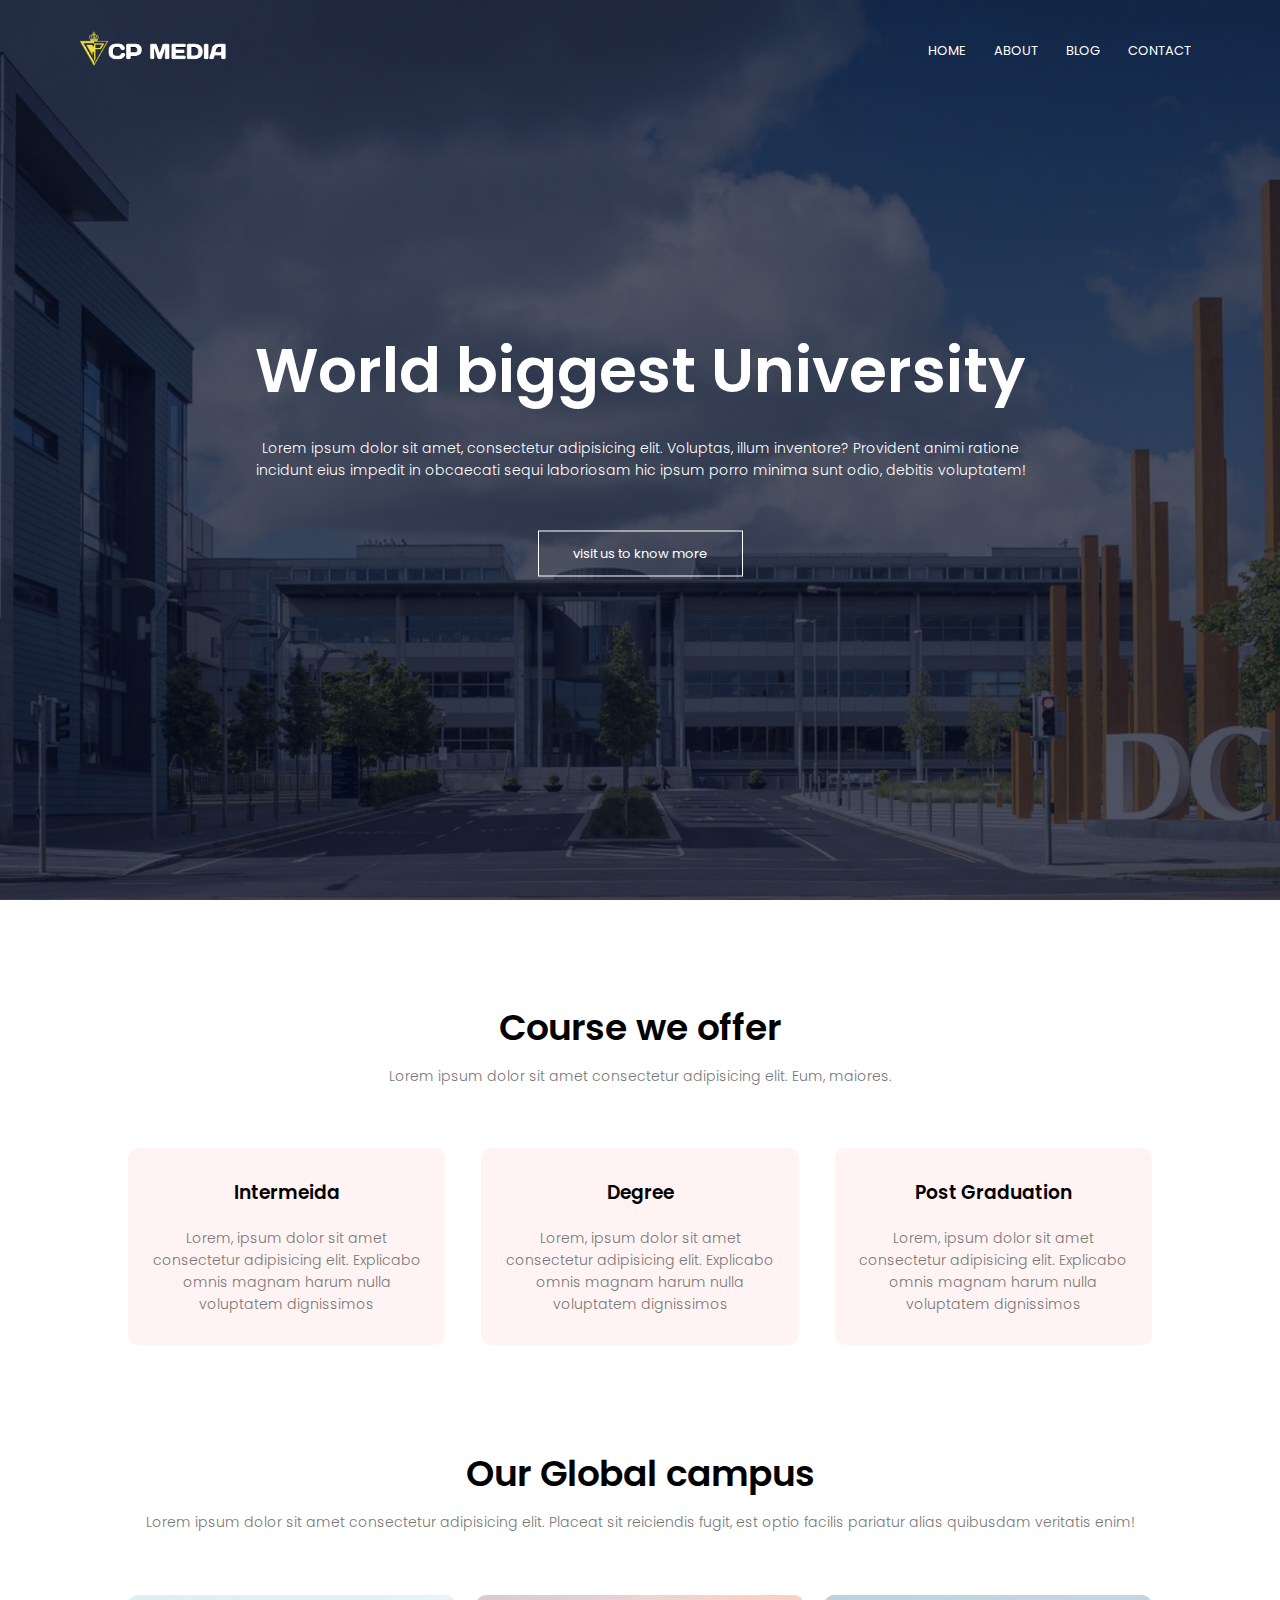
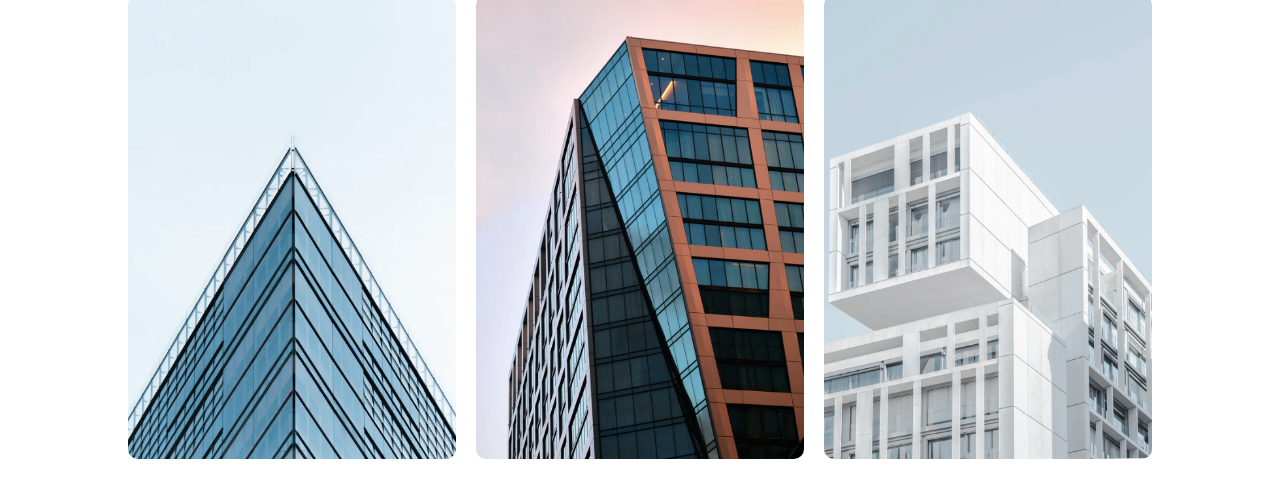
<file: index.html>
<!DOCTYPE html>
<html lang="en">

<head>
    <meta charset="UTF-8">
    <meta name="viewport" content="width=device-width, initial-scale=1.0">
    <title>Document</title>
    <link rel="stylesheet" href="style.css">
    <link rel="preconnect" href="https://fonts.googleapis.com">
    <link rel="preconnect" href="https://fonts.gstatic.com" crossorigin>
    <link href="https://fonts.googleapis.com/css2?family=Poppins:wght@200;300;400;600;700&display=swap"
        rel="stylesheet">
        <link rel="stylesheet" href="https://cdnjs.cloudflare.com/ajax/libs/font-awesome/4.7.0/css/font-awesome.min.css">


</head>

<body>
    <section class="header">
        <nav>
            <a href="index.html"><img src="img/logo1.png" alt=""></a>
            <div class="nav-links" id="navLinks">
                <i class="fa fa-close" onclick="hideMenu()"></i>
                <ul>
                    <li> <a href="">HOME</a></li>
                    <li> <a href="">ABOUT</a></li>
                    <li> <a href="">BLOG</a></li>
                    <li> <a href="">CONTACT</a></li>
                </ul>
            </div>
            <i class="fa fa-reorder" onclick="showMenu()"></i>
        </nav>
        <div class="text-box">
            <h1>World biggest University </h1>
            <p>Lorem ipsum dolor sit amet, consectetur adipisicing elit. Voluptas, illum inventore? Provident animi
                ratione <br>incidunt eius impedit in obcaecati sequi laboriosam hic ipsum porro minima sunt odio,
                debitis voluptatem! </p>
            <a href="" class="hero-btn">visit us to know more</a>
        </div>

    </section>
    <!-- -----------------Course------------- -->
    <section class="course">
        <h1>Course we offer</h1>
        <p>Lorem ipsum dolor sit amet consectetur adipisicing elit. Eum, maiores.</p>


        <div class="row">

            <div class="course-col">
                <h3>Intermeida</h3>
                <p> Lorem, ipsum dolor sit amet consectetur adipisicing elit. Explicabo omnis magnam harum nulla voluptatem dignissimos </p>
            </div>
            <div class="course-col">
                <h3>Degree</h3>
                <p> Lorem, ipsum dolor sit amet consectetur adipisicing elit. Explicabo omnis magnam harum nulla voluptatem dignissimos </p>
            </div>
            <div class="course-col">
                <h3>Post Graduation</h3>
                <p> Lorem, ipsum dolor sit amet consectetur adipisicing elit. Explicabo omnis magnam harum nulla voluptatem dignissimos </p>
            </div>
        </div>

    </section>
    <!-- ------ Campus---- -->

    <section class="campus">
        <h1> Our Global campus</h1>
        <p>Lorem ipsum dolor sit amet consectetur adipisicing elit. Placeat sit reiciendis fugit, est optio facilis pariatur alias quibusdam veritatis enim!</p>

        <div class="row">
            <div class="campus-col">
                <img src="img/london.png">
                <div class="layer">
                    <h3>LONDON</h3>
                </div>
            </div>
            <div class="campus-col">
                <img src="img/newyork.png">
                <div class="layer">
                    <h3>NEW YORK</h3>
                </div>
            </div>
            <div class="campus-col">
                <img src="img/washington.png">
                <div class="layer">
                    <h3>HAJIPUR</h3>
                </div>
            </div>

        </div>



    </section>



    
    <!--------function------->
<script>
    var navLinks = document.getElementById("navLinks");

    function showMenu(){
        navLinks.style.right ="0";
    }
    function hideMenu(){
        navLinks.style.right ="-200px";
    }
</script>


</body>

</html>
</file>
<file: style.css>
* {
    margin: 0;
    padding: 0;
    font-family: 'Poppins', sans-serif;
}



.header {
    min-height: 100vh;
    width: 100%;
    background-image: linear-gradient(rgba(4, 9, 30, 0.7), rgba(4, 9, 30, 0.7)), url(img/banner.png);
    background-position: center;
    background-size: cover;
    position: relative;
}

nav {
    display: flex;
    padding: 2% 6%;
    justify-content: space-between;
    align-items: center;
}

nav img {
    width: 150px;
}

.nav-links {
    flex: 1;
    text-align: right;
}

.nav-links ul li {
    list-style: none;
    display: inline-block;
    padding: 8px 12px;
    position: relative;
}

.nav-links ul li a {
    color: #fff;
    text-decoration: none;
    font-size: 13px;
}
.nav-links ul li::after{
    content: '';
    width: 0%;
    height: 2px;
    background: #f44336;
    display: block;
    margin: auto;
    transition: 0.5s;
}
.nav-links ul li:hover::after{
    width: 100%;
}

.text-box{
    width: 90%;
    color: #fff;
    position: absolute;
    top: 50%;
    left: 50%;
    transform: translate(-50%,-50%);
    text-align: center;
}

.text-box h1{
    font-size: 62px;
}
.text-box p{
    margin: 10px 0 40px;
    font-size: 14x;
    color: #fff;
}

.hero-btn{
    display: inline-block;
    text-decoration: none;
    color: #fff;
    border: 1px solid #fff;
    padding: 12px 34px;
    font-size: 13px;
    background: transparent;
    position: relative;
    cursor: pointer;
}
.hero-btn:hover{
    border: 1px solid #f44336;
    background: #f44336;
    transition: 1s;

}
nav .fa{
    display: none;
}
@media(max-width: 700px){
    .text-box h1{
        font-size: 20px;
    }
    .nav-links ul li{
        display: block;
    }
    .nav-links{
        position: absolute;
        background: #f44336;
        height: 100vh;
        width: 200px;
        top: 0;
        right: -200px;
        text-align: left;
        z-index: 2;
        transition: 1s;

    }
    nav .fa{
        display: block;
        color: #fff;
        margin: 10px;
        font-size: 22px;
        cursor: pointer;
    }
    .nav-links ul{
        padding: 30px;
    }
}

/* ------course----- */
.course{
    width: 80%;
    margin: auto;
    text-align: center;
    padding-top: 100px;
}

h1{
    font-size: 36px;
    font-weight: 600;
}
p{
    color: #777;
    font-size: 14px;
    font-weight: 300;
    line-height: 22px;
    padding: 10px;

}

.row{
    margin-top: 5%;
    display: flex;
    justify-content: space-between;
}

.course-col{
    flex-basis: 31%;
    background: #fff3f3;
    border-radius: 10px;
    margin-bottom: 5%;
    padding: 20px 12px;
    box-sizing: border-box;
    transition: 0.5s;
}
h3{
    text-align: center;
    font-weight: 600;
    margin: 10px 0;
}

.course-col:hover{
    box-shadow: 0 0 20px 0px rgba(0,0,0,0.2);
}

@media(max-width: 700px){
    .row{
        flex-direction: column;
    }
}

/* -----campus----- */

.campus{
    width: 80%;
    margin: auto;
    text-align: center;
    padding-top: 50px;
}

.campus-col{
    flex-basis: 32%;
    border-radius: 10px;
    margin-bottom: 30px;
    position: relative;
    overflow: hidden;
}

.campus-col img{
    width: 100%;
    display: block;
}

.layer{
    background: transparent;
    height: 100%;
    width: 100%;
    position: absolute;
    top: 0;
    left: 0;
    transition: 0.5s;
}

.layer:hover{
    background: rgba(226,0,0,0.7);
  
}

.layer h3{
    width: 100%;
    font-weight: 500;
    color: #fff;
    font-size: 26px;
    bottom: 0;
    left: 50%;
    transform: translateX(-50%);
    position: absolute;
    opacity: 0;
    transition: 0.5s;
}

.layer:hover h3{
    bottom: 49%;
    opacity: 1;

}
</file>
